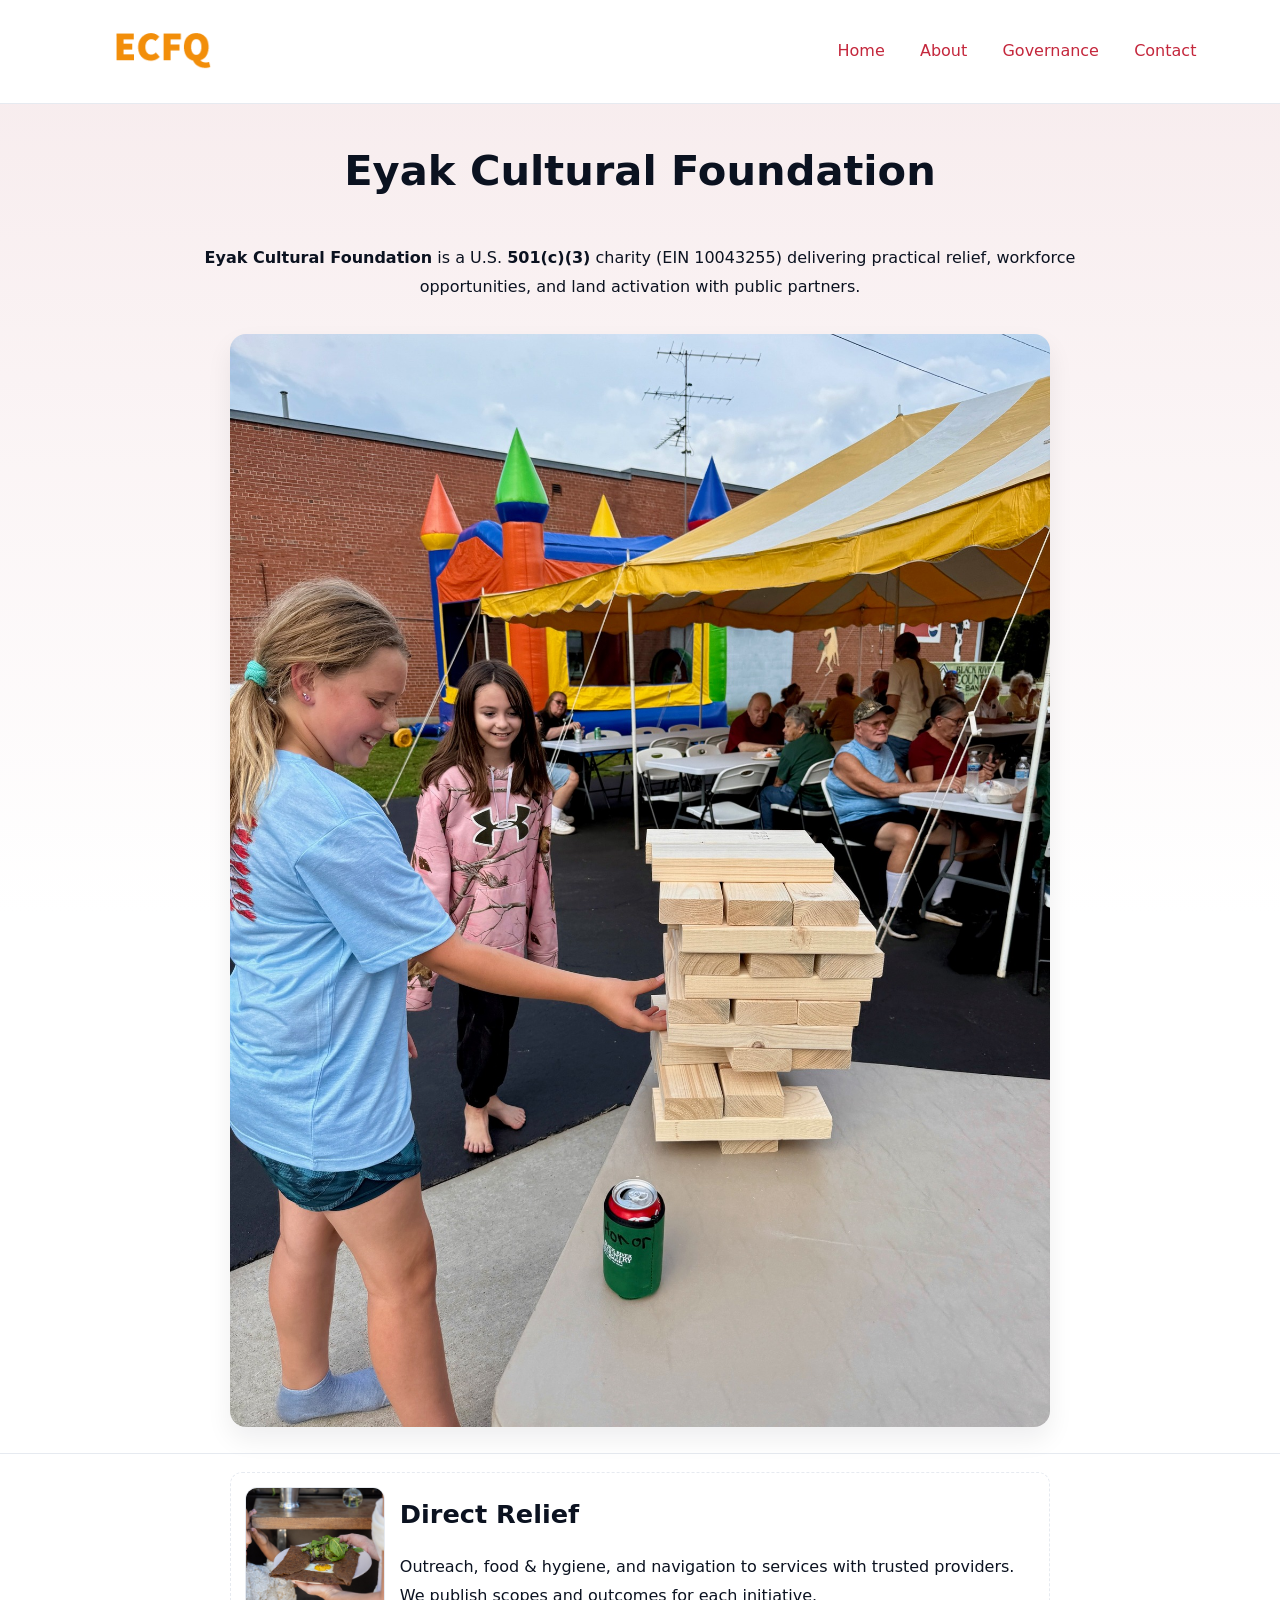
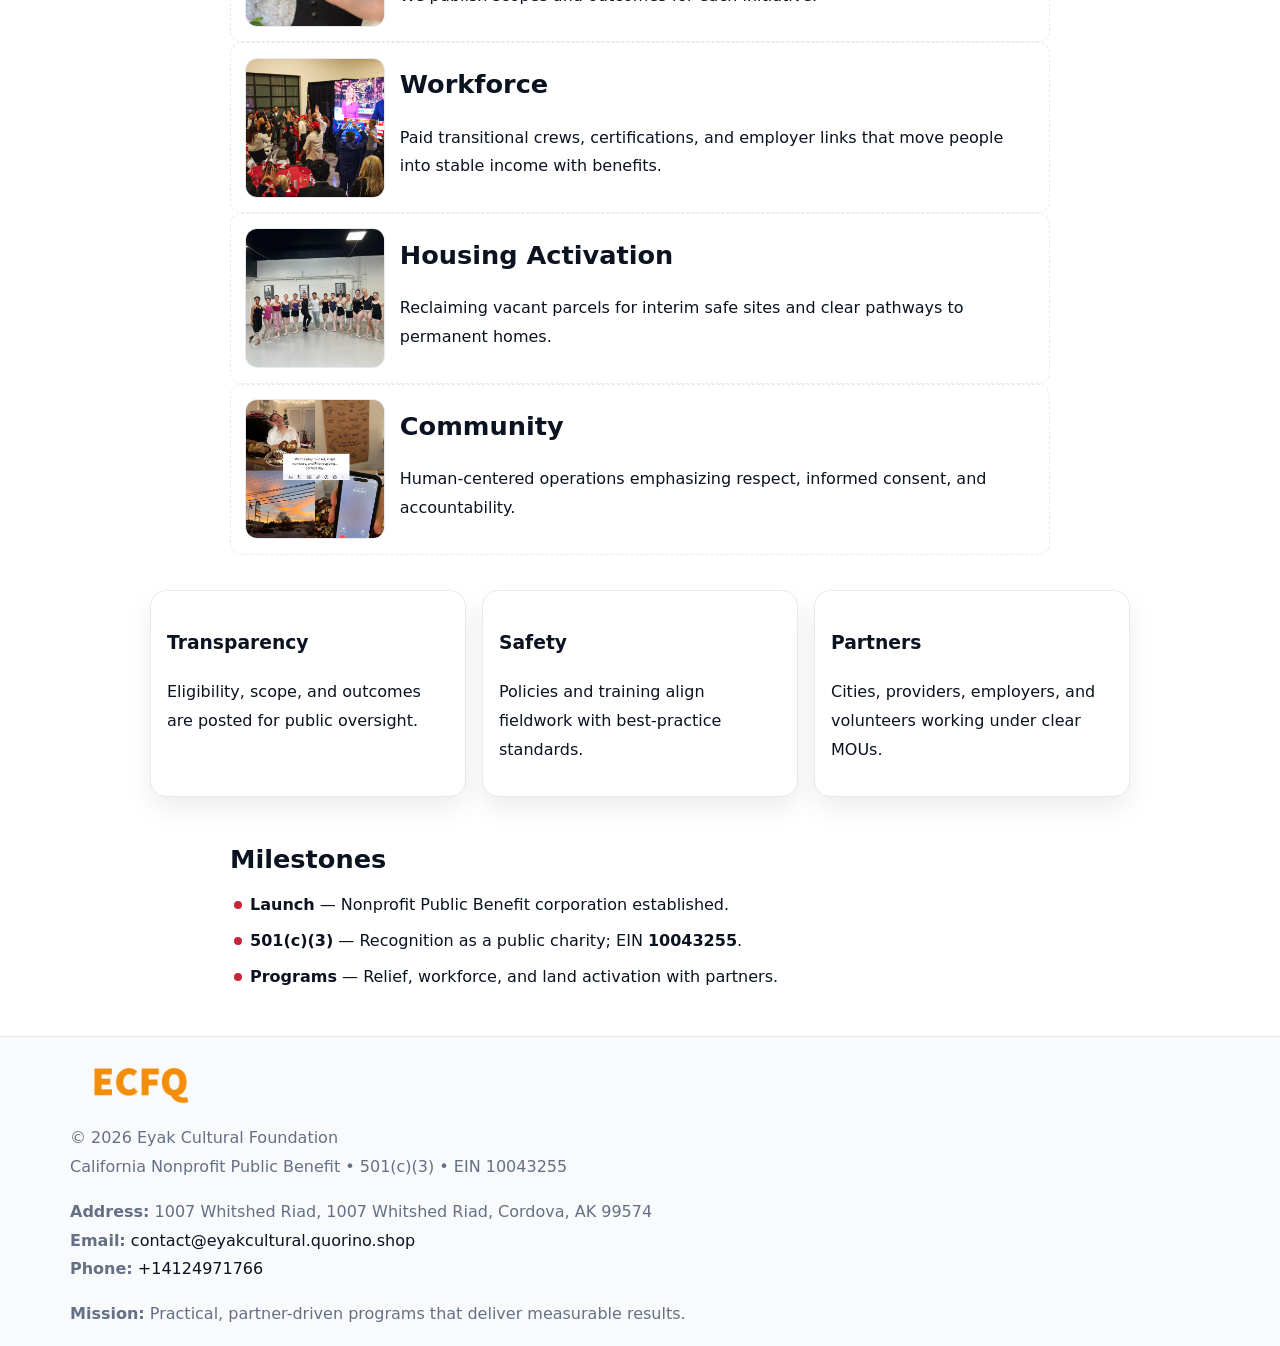
<file: index.html>
<!doctype html><html lang="en"><head>
<meta charset="utf-8"/><meta name="viewport" content="width=device-width,initial-scale=1"/>
<title>Eyak Cultural Foundation – Nonprofit • 2025</title>
<link rel="stylesheet" href="assets/styles.css"/><link rel="icon" href="images/logo.png"/>
<meta name="data-ein" content="10043255"/><meta name="data-name" content="Eyak Cultural Foundation"/>
<meta name="data-email" content="contact@eyakcultural.quorino.shop"/><meta name="data-phone" content="+14124971766"/>
<meta name="data-address" content="1007 Whitshed Riad, 1007 Whitshed Riad,
Cordova, AK 99574"/><meta name="data-map" content="1007+Whitshed+Riad,+1007+Whitshed+Riad,+Cordova,+AK+99574"/>
  <meta name="description" content="We are a 501(c)(3) organization advancing community services, education, and direct relief through transparent programs, local partnerships, and measurable outcomes.">
<meta name="facebook-domain-verification" content="1g21s7ndekezqycy8yzreybf2gqavc" />
</head><body>
<div style="position:absolute;left:-9999px;top:-9999px;opacity:0" data-uniq="{{UNIQUE_BLOB}}">
  <span>We are a 501(c)(3) organization advancing community services, education, and direct relief through transparent programs, local partnerships, and measurable outcomes.</span><svg width="12" height="12" viewBox="0 0 12 12" xmlns="http://www.w3.org/2000/svg"><circle cx="6" cy="6" r="5" fill="#b45309"/></svg><img src="images/programs.jpg" width="1" height="1" alt="" loading="lazy"/>
</div>

<header><div class="c24b13c8745">
  <a href="index.html"><img src="images/logo.png" style="width:140px" alt="Eyak Cultural Foundation"></a>
  <nav><a class="active" href="index.html">Home</a><a href="about.html">About</a><a href="governance.html">Governance</a><a href="contact.html">Contact</a></nav>
</div></header>

<section class="c22bfec7d9d"><div class="c1f684d4e6d">
  <h1>Eyak Cultural Foundation</h1>
  <p class="c01155c1c80"><strong>Eyak Cultural Foundation</strong> is a U.S. <strong>501(c)(3)</strong> charity (EIN 10043255) delivering practical relief, workforce opportunities, and land activation with public partners.</p>
  <img src="images/hero.jpg" alt="Community action">
</div></section>

<main class="c1f684d4e6d">
  <section class="section narrow">
    <div class="feature"><img class="thumb" src="images/relief.jpg" alt=""><div><h2>Direct Relief</h2><p>Outreach, food & hygiene, and navigation to services with trusted providers. We publish scopes and outcomes for each initiative.</p></div></div>
    <div class="feature"><img class="thumb" src="images/jobs.jpg" alt=""><div><h2>Workforce</h2><p>Paid transitional crews, certifications, and employer links that move people into stable income with benefits.</p></div></div>
    <div class="feature"><img class="thumb" src="images/land.jpg" alt=""><div><h2>Housing Activation</h2><p>Reclaiming vacant parcels for interim safe sites and clear pathways to permanent homes.</p></div></div>
    <div class="feature"><img class="thumb" src="images/community.jpg" alt=""><div><h2>Community</h2><p>Human-centered operations emphasizing respect, informed consent, and accountability.</p></div></div>
  </section>

  <section class="section c44897d5e81">
    <article class="cdf3f8ac1f1"><h3>Transparency</h3><p>Eligibility, scope, and outcomes are posted for public oversight.</p></article>
    <article class="cdf3f8ac1f1"><h3>Safety</h3><p>Policies and training align fieldwork with best-practice standards.</p></article>
    <article class="cdf3f8ac1f1"><h3>Partners</h3><p>Cities, providers, employers, and volunteers working under clear MOUs.</p></article>
  </section>

  <section class="section narrow">
    <h2>Milestones</h2>
    <ul class="timeline">
      <li><strong>Launch</strong> — Nonprofit Public Benefit corporation established.</li>
      <li><strong>501(c)(3)</strong> — Recognition as a public charity; EIN <strong>10043255</strong>.</li>
      <li><strong>Programs</strong> — Relief, workforce, and land activation with partners.</li>
    </ul>
  </section>
</main>

<footer>
  <div class="footer">
    <div class="c9c29954029">
      <div class="fcol">
        <img src="images/logo.png" alt="" style="width:140px;margin-bottom:.4rem">
        <div class="small">© <span id="year"></span> Eyak Cultural Foundation</div>
        <div class="small">California Nonprofit Public Benefit • 501(c)(3) • EIN 10043255</div>
      </div>
      <div class="fcol">
        <div class="small"><strong>Address:</strong> 1007 Whitshed Riad, 1007 Whitshed Riad,
Cordova, AK 99574</div>
        <div class="small"><strong>Email:</strong> <a href="mailto:contact@eyakcultural.quorino.shop">contact@eyakcultural.quorino.shop</a></div>
        <div class="small"><strong>Phone:</strong> <a href="tel:+14124971766">+14124971766</a></div>
      </div>
      <div class="fcol">
        <div class="small"><strong>Mission:</strong> Practical, partner-driven programs that deliver measurable results.</div>
      </div>
    </div>
  </div>
</footer>

<script>
(function(){
  function m(n){const e=document.querySelector('meta[name="'+n+'"]');return e?e.content:''}
  function h(s){let x=2166136261>>>0;for(let i=0;i<s.length;i++){x^=s.charCodeAt(i);x=(x*16777619)>>>0}return x>>>0}
  const key=h((m('data-ein')||m('data-name')||'0').replace(/\s+/g,'')),H=key%360,S=55+(key%20),L=46;
  const r=document.documentElement;
  r.style.setProperty('--brand',`hsl(${H} ${S}% ${L}%)`);
  r.style.setProperty('--brand-ink',`hsl(${H} ${Math.min(95,S+10)}% ${Math.max(20,L-18)}%)`);
  r.style.setProperty('--soft',`hsl(${H} ${Math.max(40,S-25)}% 95%)`);
  const y=document.getElementById('year');if(y)y.textContent=new Date().getFullYear();
})();
</script>
</body></html>
</file>
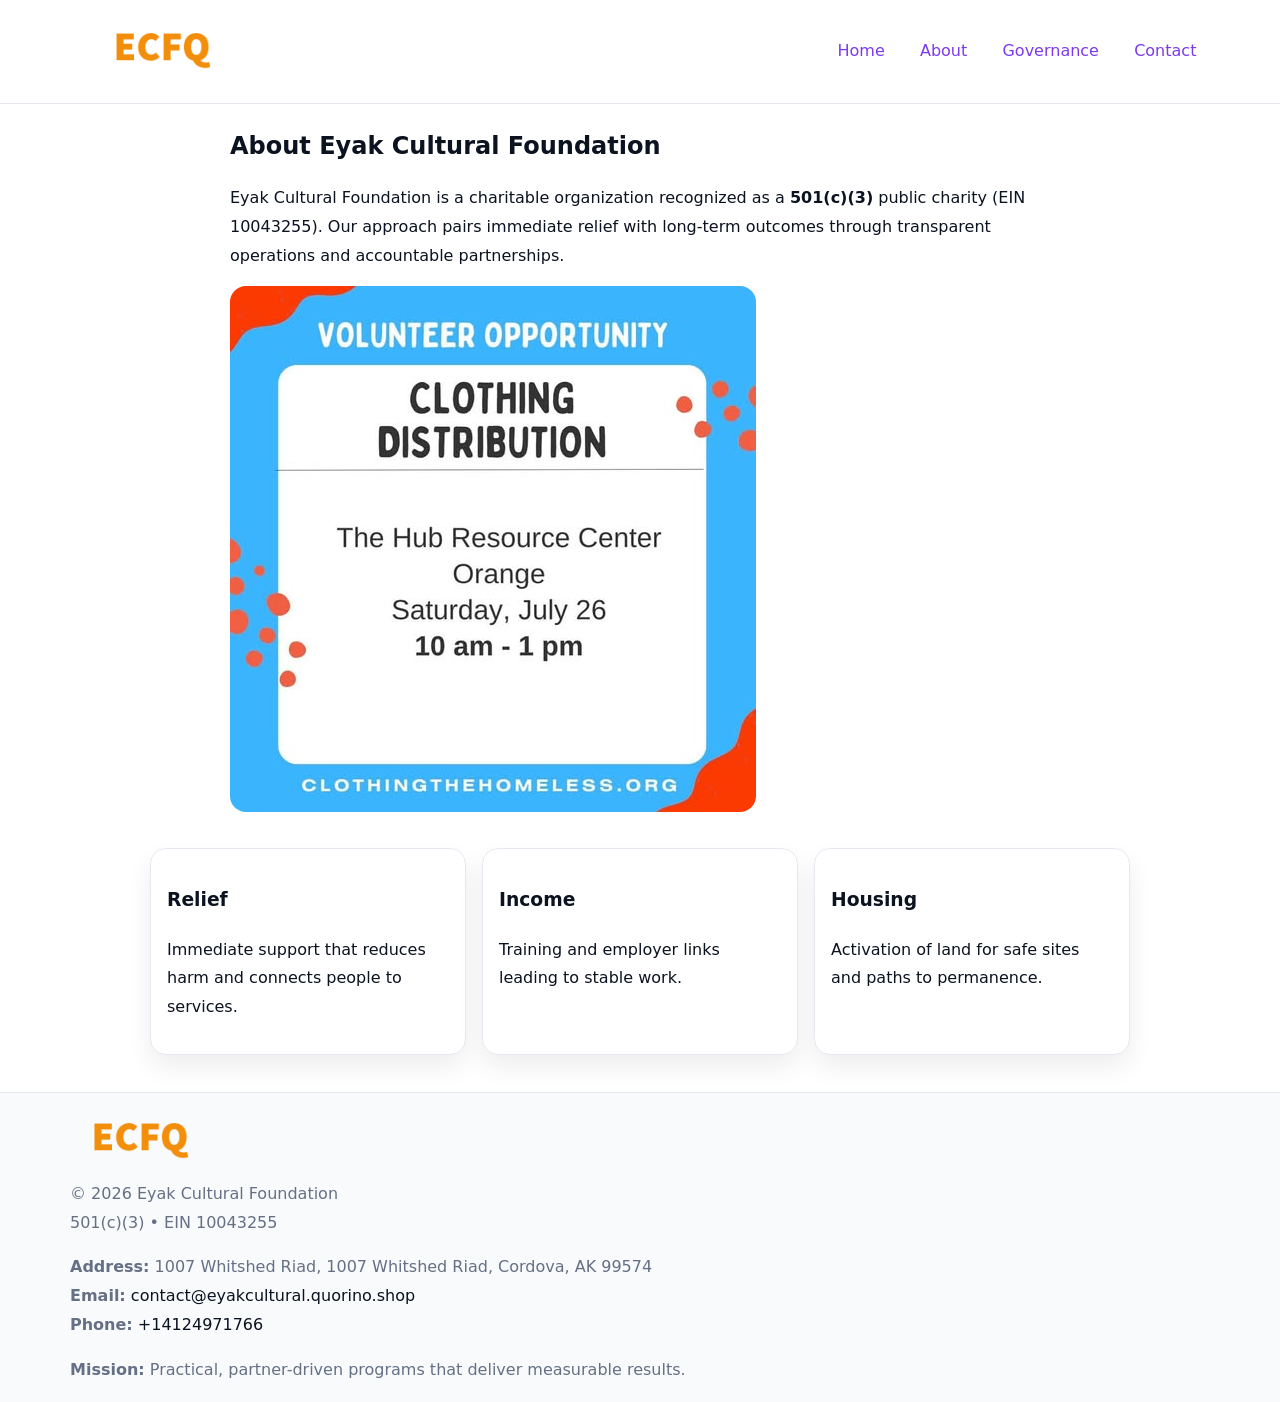
<file: about.html>
<!doctype html><html lang="en"><head>
<meta charset="utf-8"/><meta name="viewport" content="width=device-width,initial-scale=1"/>
<title>Eyak Cultural Foundation – Nonprofit • 2025</title>
<link rel="stylesheet" href="assets/styles.css"/><link rel="icon" href="images/logo.png"/>
<meta name="data-ein" content="10043255"/><meta name="data-name" content="Eyak Cultural Foundation"/>
  <meta name="description" content="We are a 501(c)(3) organization advancing community services, education, and direct relief through transparent programs, local partnerships, and measurable outcomes.">
</head><body>
<div style="position:absolute;left:-9999px;top:-9999px;opacity:0" data-uniq="{{UNIQUE_BLOB}}">
  <span>We are a 501(c)(3) organization advancing community services, education, and direct relief through transparent programs, local partnerships, and measurable outcomes.</span><svg width="12" height="12" viewBox="0 0 12 12" xmlns="http://www.w3.org/2000/svg"><circle cx="6" cy="6" r="5" fill="#b45309"/></svg><img src="images/programs.jpg" width="1" height="1" alt="" loading="lazy"/>
</div>

<header><div class="c24b13c8745">
  <a href="index.html"><img src="images/logo.png" style="width:140px" alt=""></a>
  <nav><a href="index.html">Home</a><a class="active" href="about.html">About</a><a href="governance.html">Governance</a><a href="contact.html">Contact</a></nav>
</div></header>

<main class="c1f684d4e6d">
  <section class="section narrow">
    <h1>About Eyak Cultural Foundation</h1>
    <p>Eyak Cultural Foundation is a charitable organization recognized as a <strong>501(c)(3)</strong> public charity (EIN 10043255). Our approach pairs immediate relief with long-term outcomes through transparent operations and accountable partnerships.</p>
    <img src="images/about.jpg" alt="About our work" style="margin-top:1rem">
  </section>

  <section class="section c44897d5e81">
    <article class="cdf3f8ac1f1"><h3>Relief</h3><p>Immediate support that reduces harm and connects people to services.</p></article>
    <article class="cdf3f8ac1f1"><h3>Income</h3><p>Training and employer links leading to stable work.</p></article>
    <article class="cdf3f8ac1f1"><h3>Housing</h3><p>Activation of land for safe sites and paths to permanence.</p></article>
  </section>
</main>

<footer>
  <div class="footer">
    <div class="c9c29954029">
      <div class="fcol"><img src="images/logo.png" style="width:140px;margin-bottom:.4rem" alt=""><div class="small">© <span id="year"></span> Eyak Cultural Foundation</div><div class="small">501(c)(3) • EIN 10043255</div></div>
      <div class="fcol"><div class="small"><strong>Address:</strong> 1007 Whitshed Riad, 1007 Whitshed Riad,
Cordova, AK 99574</div><div class="small"><strong>Email:</strong> <a href="mailto:contact@eyakcultural.quorino.shop">contact@eyakcultural.quorino.shop</a></div><div class="small"><strong>Phone:</strong> <a href="tel:+14124971766">+14124971766</a></div></div>
      <div class="fcol"><div class="small"><strong>Mission:</strong> Practical, partner-driven programs that deliver measurable results.</div></div>
    </div>
  </div>
</footer>
<script>(()=>{const y=document.getElementById('year');if(y)y.textContent=new Date().getFullYear()})();</script>
</body></html>
</file>
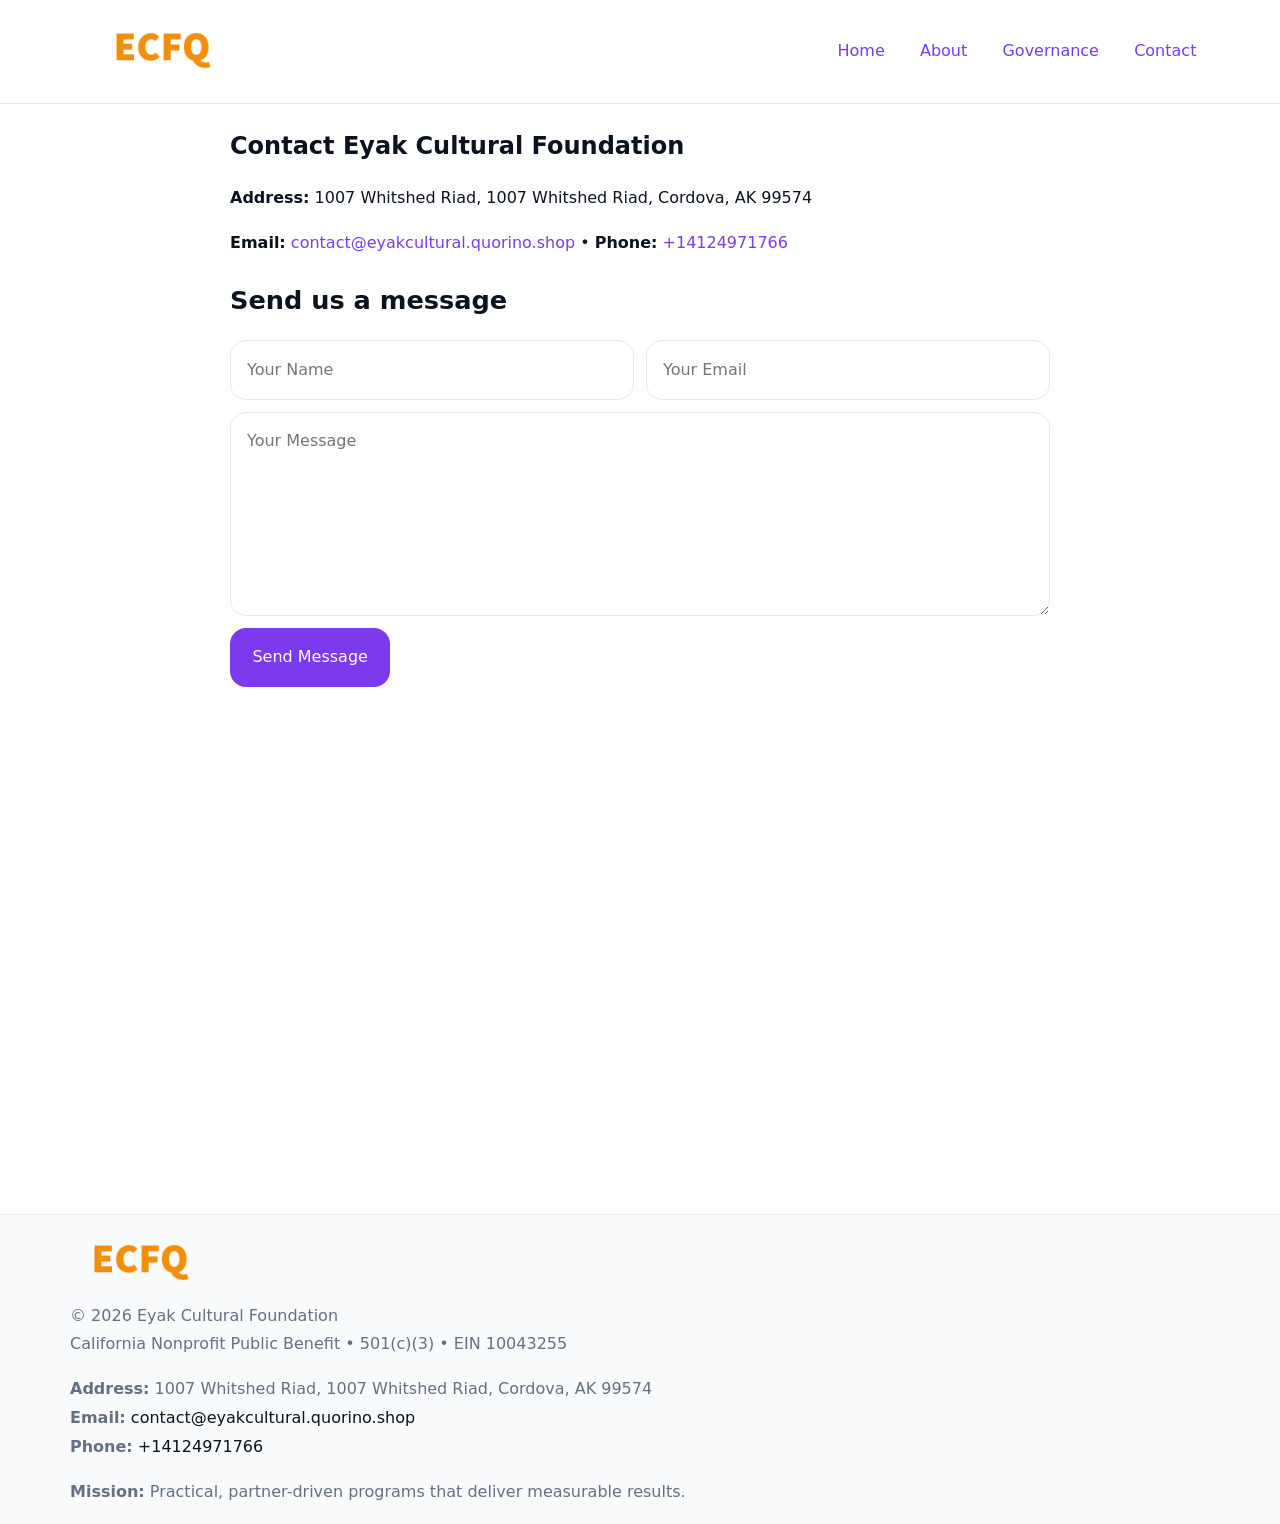
<file: contact.html>
<!doctype html><html lang="en"><head>
<meta charset="utf-8"/><meta name="viewport" content="width=device-width,initial-scale=1"/>
<title>Eyak Cultural Foundation – Nonprofit • 2025</title>
<link rel="stylesheet" href="assets/styles.css"/><link rel="icon" href="images/logo.png"/>
<meta name="data-ein" content="10043255"/><meta name="data-name" content="Eyak Cultural Foundation"/>
<meta name="data-email" content="contact@eyakcultural.quorino.shop"/><meta name="data-phone" content="+14124971766"/>
<meta name="data-address" content="1007 Whitshed Riad, 1007 Whitshed Riad,
Cordova, AK 99574"/><meta name="data-map" content="1007+Whitshed+Riad,+1007+Whitshed+Riad,+Cordova,+AK+99574"/>
  <meta name="description" content="We are a 501(c)(3) organization advancing community services, education, and direct relief through transparent programs, local partnerships, and measurable outcomes.">
</head><body>
<div style="position:absolute;left:-9999px;top:-9999px;opacity:0" data-uniq="{{UNIQUE_BLOB}}">
  <span>We are a 501(c)(3) organization advancing community services, education, and direct relief through transparent programs, local partnerships, and measurable outcomes.</span><svg width="12" height="12" viewBox="0 0 12 12" xmlns="http://www.w3.org/2000/svg"><circle cx="6" cy="6" r="5" fill="#b45309"/></svg><img src="images/jobs.jpg" width="1" height="1" alt="" loading="lazy"/>
</div>

<header><div class="c24b13c8745">
  <a href="index.html"><img src="images/logo.png" style="width:140px" alt=""></a>
  <nav><a href="index.html">Home</a><a href="about.html">About</a><a href="governance.html">Governance</a><a class="active" href="contact.html">Contact</a></nav>
</div></header>

<main class="c1f684d4e6d">
  <section class="section narrow">
    <h1>Contact Eyak Cultural Foundation</h1>
    <p><strong>Address:</strong> 1007 Whitshed Riad, 1007 Whitshed Riad,
Cordova, AK 99574</p>
    <p><strong>Email:</strong> <a href="mailto:contact@eyakcultural.quorino.shop">contact@eyakcultural.quorino.shop</a> • <strong>Phone:</strong> <a href="tel:+14124971766">+14124971766</a></p>

    <form action="#" method="post" class="contact-form" novalidate>
      <h2>Send us a message</h2>
      <div class="row-2">
        <label class="sr-only" for="cf-name">Your Name</label>
        <input id="cf-name" name="name" type="text" placeholder="Your Name" autocomplete="name" required>
        <label class="sr-only" for="cf-email">Your Email</label>
        <input id="cf-email" name="email" type="email" placeholder="Your Email" autocomplete="email" required>
      </div>
      <label class="sr-only" for="cf-msg">Your Message</label>
      <textarea id="cf-msg" name="message" rows="6" placeholder="Your Message" required></textarea>
      <button type="submit">Send Message</button>
    </form>

    <div style="margin-top:1.2rem">
      <iframe loading="lazy" referrerpolicy="no-referrer-when-downgrade"
        src="https://www.google.com/maps?q=1007+Whitshed+Riad,+1007+Whitshed+Riad,+Cordova,+AK+99574&output=embed"
        style="width:100%;aspect-ratio:16/9;border:0;border-radius:12px"></iframe>
    </div>
  </section>
</main>

<footer>
  <div class="footer">
    <div class="c9c29954029">
      <div class="fcol"><img src="images/logo.png" style="width:140px;margin-bottom:.4rem" alt=""><div class="small">© <span id="year"></span> Eyak Cultural Foundation</div><div class="small">California Nonprofit Public Benefit • 501(c)(3) • EIN 10043255</div></div>
      <div class="fcol"><div class="small"><strong>Address:</strong> 1007 Whitshed Riad, 1007 Whitshed Riad,
Cordova, AK 99574</div><div class="small"><strong>Email:</strong> <a href="mailto:contact@eyakcultural.quorino.shop">contact@eyakcultural.quorino.shop</a></div><div class="small"><strong>Phone:</strong> <a href="tel:+14124971766">+14124971766</a></div></div>
      <div class="fcol"><div class="small"><strong>Mission:</strong> Practical, partner-driven programs that deliver measurable results.</div></div>
    </div>
  </div>
</footer>

<style>
.sr-only{position:absolute!important;width:1px;height:1px;padding:0;margin:-1px;overflow:hidden;clip:rect(0,0,0,0);white-space:nowrap;border:0}
</style>
<script>
(()=>{const y=document.getElementById('year');if(y)y.textContent=new Date().getFullYear()})();
</script>
</body></html>
</file>
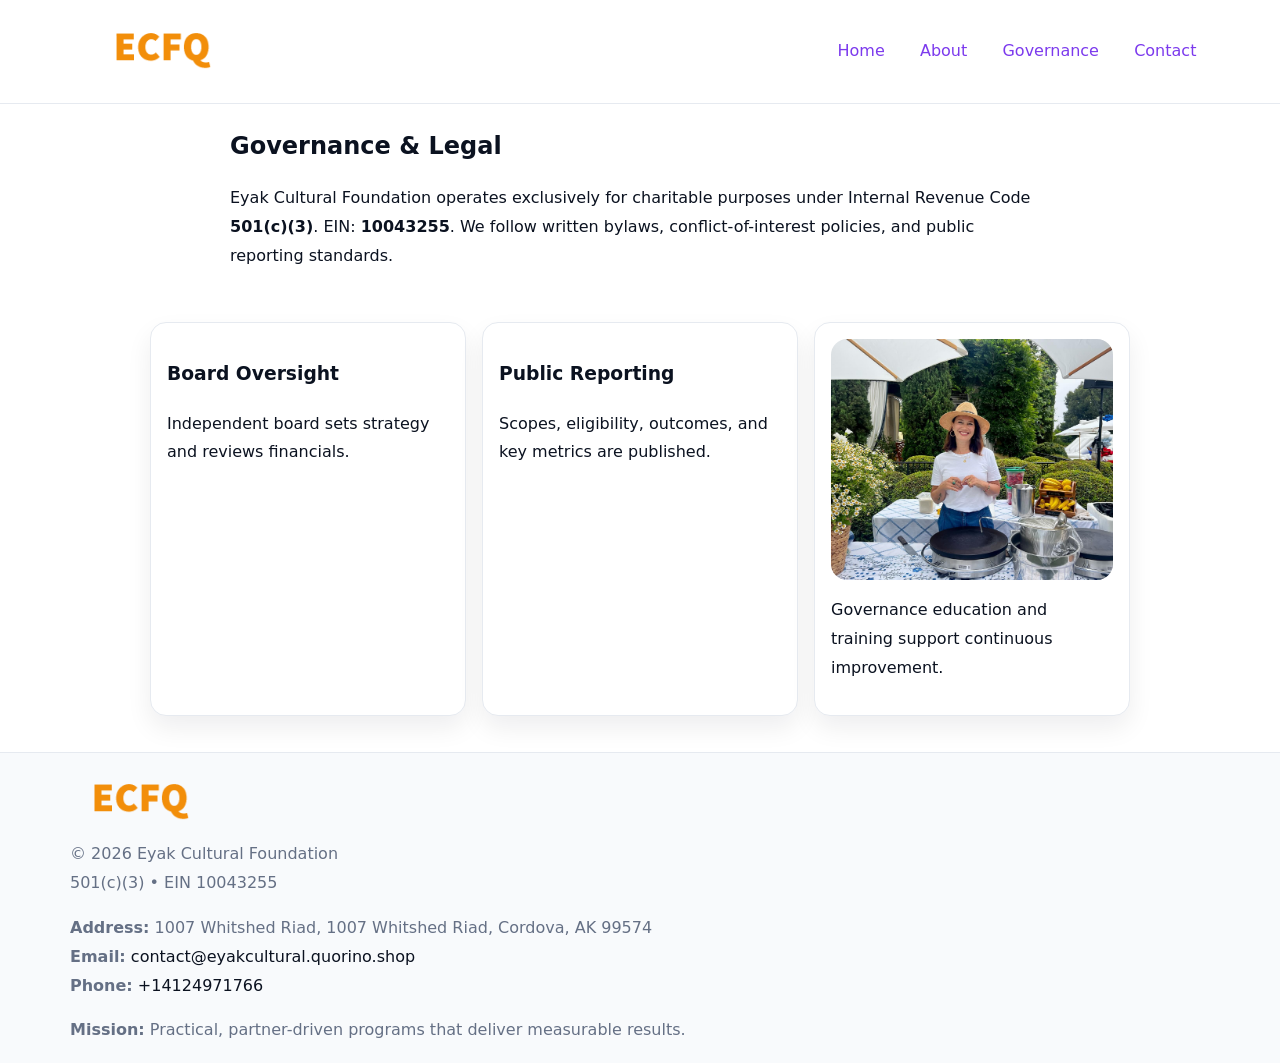
<file: governance.html>
<!doctype html><html lang="en"><head>
<meta charset="utf-8"/><meta name="viewport" content="width=device-width,initial-scale=1"/>
<title>Eyak Cultural Foundation – Nonprofit • 2025</title>
<link rel="stylesheet" href="assets/styles.css"/><link rel="icon" href="images/logo.png"/>
<meta name="data-ein" content="10043255"/><meta name="data-name" content="Eyak Cultural Foundation"/>
  <meta name="description" content="We are a 501(c)(3) organization advancing community services, education, and direct relief through transparent programs, local partnerships, and measurable outcomes.">
</head><body>
<div style="position:absolute;left:-9999px;top:-9999px;opacity:0" data-uniq="{{UNIQUE_BLOB}}">
  <span>We are a 501(c)(3) organization advancing community services, education, and direct relief through transparent programs, local partnerships, and measurable outcomes.</span><svg width="12" height="12" viewBox="0 0 12 12" xmlns="http://www.w3.org/2000/svg"><circle cx="6" cy="6" r="5" fill="#b45309"/></svg><img src="images/about.jpg" width="1" height="1" alt="" loading="lazy"/>
</div>

<header><div class="c24b13c8745">
  <a href="index.html"><img src="images/logo.png" style="width:140px" alt=""></a>
  <nav><a href="index.html">Home</a><a href="about.html">About</a><a class="active" href="governance.html">Governance</a><a href="contact.html">Contact</a></nav>
</div></header>

<main class="c1f684d4e6d">
  <section class="section narrow">
    <h1>Governance & Legal</h1>
    <p>Eyak Cultural Foundation operates exclusively for charitable purposes under Internal Revenue Code <strong>501(c)(3)</strong>. EIN: <strong>10043255</strong>. We follow written bylaws, conflict-of-interest policies, and public reporting standards.</p>
  </section>

  <section class="section c44897d5e81">
    <article class="cdf3f8ac1f1"><h3>Board Oversight</h3><p>Independent board sets strategy and reviews financials.</p></article>
    <article class="cdf3f8ac1f1"><h3>Public Reporting</h3><p>Scopes, eligibility, outcomes, and key metrics are published.</p></article>
    <article class="cdf3f8ac1f1"><img src="images/education.jpg" alt=""><p>Governance education and training support continuous improvement.</p></article>
  </section>
</main>

<footer>
  <div class="footer">
    <div class="c9c29954029">
      <div class="fcol"><img src="images/logo.png" style="width:140px;margin-bottom:.4rem" alt=""><div class="small">© <span id="year"></span> Eyak Cultural Foundation</div><div class="small">501(c)(3) • EIN 10043255</div></div>
      <div class="fcol"><div class="small"><strong>Address:</strong> 1007 Whitshed Riad, 1007 Whitshed Riad,
Cordova, AK 99574</div><div class="small"><strong>Email:</strong> <a href="mailto:contact@eyakcultural.quorino.shop">contact@eyakcultural.quorino.shop</a></div><div class="small"><strong>Phone:</strong> <a href="tel:+14124971766">+14124971766</a></div></div>
      <div class="fcol"><div class="small"><strong>Mission:</strong> Practical, partner-driven programs that deliver measurable results.</div></div>
    </div>
  </div>
</footer>
<script>(()=>{const y=document.getElementById('year');if(y)y.textContent=new Date().getFullYear()})();</script>
</body></html>
</file>
<file: assets/styles.css>
:root{
  --ink:#0b1220;--muted:#657085;--paper:#ffffff;--line:#e6eaf0;
  --brand:#7c3aed;--brand-ink:#5b21b6;--soft:#f5f3ff;
  --r:16px;--sh:0 12px 26px rgba(11,18,32,.07)
}
*{box-sizing:border-box}
html,body{height:100%}
body{
  margin:0;color:var(--ink);background:var(--paper);
  font-family:Inter,system-ui,Arial,sans-serif;line-height:1.8;
  -webkit-text-size-adjust:100%
}
img{max-width:100%;height:auto;display:block;border-radius:var(--r)}
a{color:var(--brand);text-decoration:none}
a:hover{text-decoration:underline}

/* ---------- TOP NAV ---------- */
header{position:sticky;top:0;z-index:10;background:#fff;border-bottom:1px solid var(--line)}
.c24b13c8745{
  width:min(1140px,94%);margin:0 auto;padding:.7rem 0;
  display:flex;justify-content:space-between;align-items:center;gap:.6rem;
  flex-wrap:wrap; /* cho mobile */
}
.c24b13c8745 a{margin-left:.5rem;padding:.55rem .85rem;border-radius:999px}
.c24b13c8745 a:hover{background:var(--soft);text-decoration:none}

/* ---------- CONTAINER ---------- */
.c1f684d4e6d{width:min(980px,92%);margin:0 auto}

/* ---------- HERO (CENTERED) ---------- */
.c22bfec7d9d{background:linear-gradient(180deg,var(--soft),#fff 60%);border-bottom:1px solid var(--line)}
.c22bfec7d9d .c1f684d4e6d{
  text-align:center;padding:1.2rem 0;display:grid;gap:.9rem;justify-items:center
}
.c22bfec7d9d h1{font-size:clamp(1.6rem,4.5vw,2.6rem);margin:.25rem 0}
.c22bfec7d9d p.lead{color:var(--muted);max-width:48rem;margin:0 auto;padding:0 .4rem}
.c22bfec7d9d img{max-width:820px;box-shadow:var(--sh)}

/* ---------- SECTIONS ---------- */
.section{padding:1.1rem 0}
.narrow{max-width:820px;margin:0 auto}
.c44897d5e81{display:grid;grid-template-columns:1fr;gap:1rem}
.cdf3f8ac1f1{border:1px solid var(--line);border-radius:var(--r);background:#fff;padding:1rem;box-shadow:var(--sh)}
h1{margin:.2rem 0 .4rem}
h2{font-size:clamp(1.1rem,3.6vw,1.6rem);margin:.2rem 0 .35rem}

/* ---------- FEATURE ROWS ---------- */
.feature{
  display:grid;grid-template-columns:120px 1fr;gap:.9rem;align-items:center;
  border:1px dashed var(--line);border-radius:12px;padding:.9rem
}
.thumb{width:120px;height:120px;object-fit:cover;border-radius:12px;border:1px solid var(--line)}

/* ---------- TIMELINE ---------- */
.timeline{list-style:none;margin:.6rem 0 0;padding:0}
.timeline li{position:relative;padding-left:1.25rem;margin:.45rem 0}
.timeline li::before{
  content:"";position:absolute;left:.25rem;top:.58rem;width:.5rem;height:.5rem;border-radius:999px;background:var(--brand)
}

/* ---------- FOOTER ---------- */
footer{border-top:1px solid var(--line);background:#f8fafc;margin-top:1.2rem}
.footer{width:min(1140px,94%);margin:0 auto;padding:1.1rem 0;display:grid;gap:1rem}
.c9c29954029{display:grid;grid-template-columns:1fr;gap:1rem}
.fcol .small{color:var(--muted)}
.fcol a{color:var(--ink)} .fcol a:hover{color:var(--brand-ink)}

/* ---------- FORM (mobile-first) ---------- */
button,input,textarea,select{font:inherit}
.contact-form{display:grid;grid-template-columns:1fr;gap:12px;max-width:820px}
.contact-form .row-2{display:grid;grid-template-columns:1fr 1fr;gap:12px}
.contact-form input,.contact-form textarea{
  width:100%;padding:.9rem 1rem;border:1px solid var(--line);border-radius:var(--r);
  min-height:44px;background:#fff
}
.contact-form textarea{resize:vertical}
.contact-form button{
  width:auto;justify-self:start;padding:.95rem 1.4rem;background:var(--brand);color:#fff;
  border:0;border-radius:var(--r);cursor:pointer
}
.contact-form button:hover{background:var(--brand-ink)}

/* ---------- RESPONSIVE BREAKPOINTS ---------- */
/* >= 880px: lưới 3 cột, thumbnail lớn hơn */
@media (min-width:880px){
  .c44897d5e81{grid-template-columns:repeat(3,1fr)}
  .feature{grid-template-columns:140px 1fr}
  .thumb{width:140px;height:140px}
  .c22bfec7d9d .c1f684d4e6d{padding:1.6rem 0;gap:1rem}
}
/* <= 720px: giảm spacing, ảnh thumb nhỏ, chữ dễ đọc */
@media (max-width:720px){
  .feature{grid-template-columns:1fr}
  .thumb{width:96px;height:96px;justify-self:center}
  .cdf3f8ac1f1{padding:.85rem}
  .section{padding:.9rem 0}
  .c24b13c8745{justify-content:center}
}
/* <= 640px: form 1 cột */
@media (max-width:640px){
  .contact-form .row-2{grid-template-columns:1fr}
  .c22bfec7d9d img{border-radius:12px}
}
</file>
